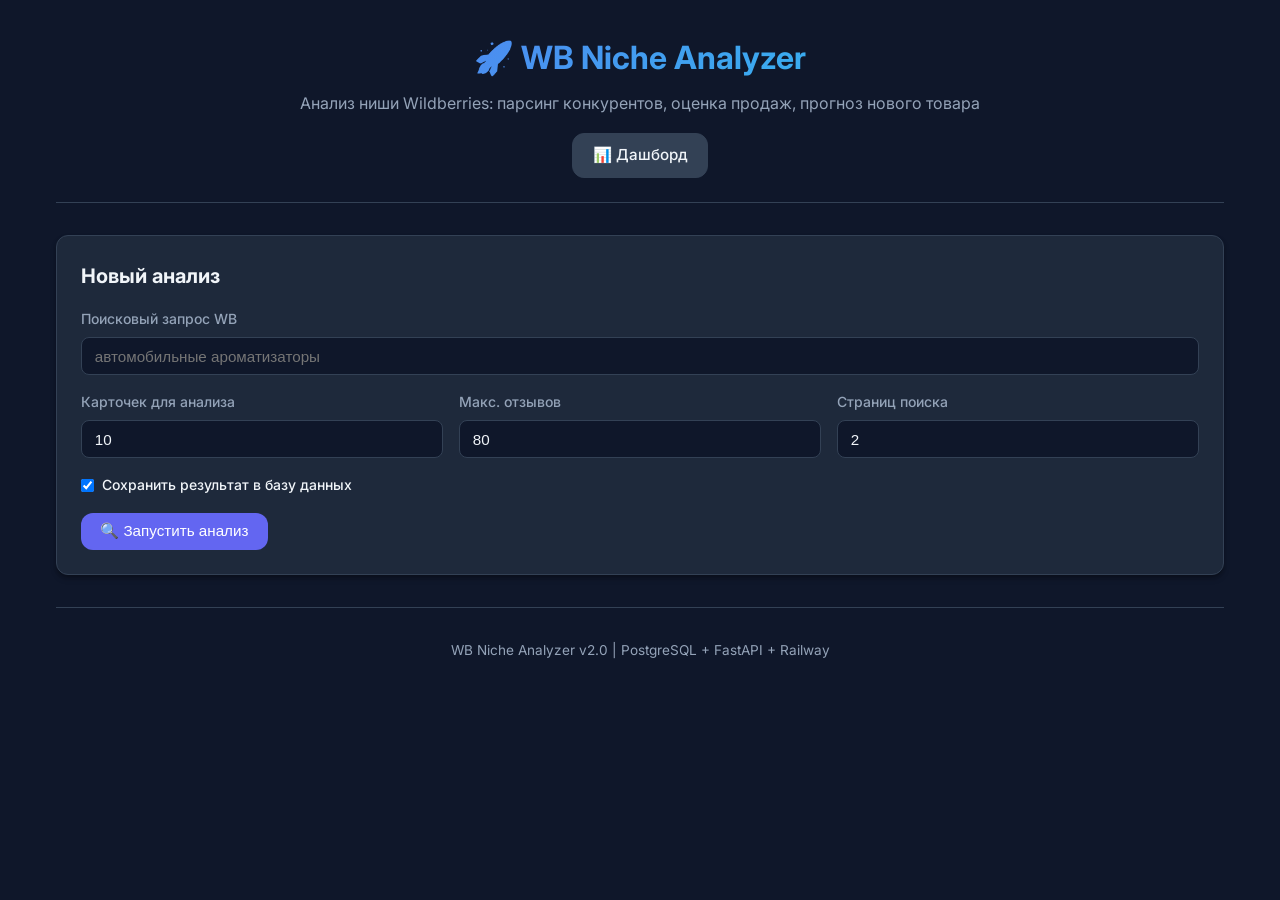
<file: templates/index.html>
<!DOCTYPE html>
<html lang="ru">
<head>
    <meta charset="UTF-8">
    <meta name="viewport" content="width=device-width, initial-scale=1.0">
    <title>WB Niche Analyzer</title>
    <link rel="stylesheet" href="/static/css/style.css">
    <link href="https://fonts.googleapis.com/css2?family=Inter:wght@300;400;500;600;700&display=swap" rel="stylesheet">
</head>
<body>
    <div class="container">
        <header>
            <h1>🚀 WB Niche Analyzer</h1>
            <p>Анализ ниши Wildberries: парсинг конкурентов, оценка продаж, прогноз нового товара</p>
            <nav><a href="/dashboard" class="btn btn-secondary">📊 Дашборд</a></nav>
        </header>
        <main>
            <section class="analyzer-card">
                <h2>Новый анализ</h2>
                <form id="analyzeForm">
                    <div class="form-group">
                        <label for="query">Поисковый запрос WB</label>
                        <input type="text" id="query" name="query" placeholder="автомобильные ароматизаторы" required>
                    </div>
                    <div class="form-row">
                        <div class="form-group">
                            <label for="top_n">Карточек для анализа</label>
                            <input type="number" id="top_n" name="top_n" value="10" min="1" max="30">
                        </div>
                        <div class="form-group">
                            <label for="max_feedbacks">Макс. отзывов</label>
                            <input type="number" id="max_feedbacks" name="max_feedbacks" value="80" min="20" max="200">
                        </div>
                        <div class="form-group">
                            <label for="search_pages">Страниц поиска</label>
                            <input type="number" id="search_pages" name="search_pages" value="2" min="1" max="5">
                        </div>
                    </div>
                    <div class="form-group checkbox">
                        <input type="checkbox" id="save" name="save" checked>
                        <label for="save">Сохранить результат в базу данных</label>
                    </div>
                    <button type="submit" class="btn btn-primary">🔍 Запустить анализ</button>
                </form>
                <div id="loader" class="loader hidden">
                    <div class="spinner"></div>
                    <p>Собираем данные с WB... Это может занять 20–40 секунд</p>
                </div>
                <div id="results" class="results hidden">
                    <h3>📋 Результат анализа</h3>
                    <div id="summary"></div>
                    <div id="forecast"></div>
                    <div id="competitors"></div>
                </div>
                <div id="error" class="error hidden"></div>
            </section>
        </main>
        <footer>
            <p>WB Niche Analyzer v2.0 | PostgreSQL + FastAPI + Railway</p>
        </footer>
    </div>
    <script src="/static/js/app.js"></script>
</body>
</html>
</file>
<file: static/css/style.css>
:root {
    --bg: #0f172a;
    --bg-card: #1e293b;
    --bg-hover: #334155;
    --text: #f1f5f9;
    --text-muted: #94a3b8;
    --primary: #6366f1;
    --primary-hover: #4f46e5;
    --secondary: #64748b;
    --accent: #22d3ee;
    --success: #34d399;
    --warning: #fbbf24;
    --danger: #f87171;
    --border: #334155;
    --radius: 12px;
    --shadow: 0 4px 6px -1px rgba(0,0,0,0.3), 0 2px 4px -1px rgba(0,0,0,0.2);
}

* { box-sizing: border-box; margin: 0; padding: 0; }

body {
    font-family: 'Inter', -apple-system, BlinkMacSystemFont, sans-serif;
    background: var(--bg);
    color: var(--text);
    line-height: 1.6;
    min-height: 100vh;
}

.container {
    max-width: 1200px;
    margin: 0 auto;
    padding: 2rem 1rem;
}

header {
    text-align: center;
    margin-bottom: 2rem;
    padding-bottom: 1.5rem;
    border-bottom: 1px solid var(--border);
}

header h1 {
    font-size: 2rem;
    font-weight: 700;
    margin-bottom: 0.5rem;
    background: linear-gradient(135deg, var(--primary), var(--accent));
    -webkit-background-clip: text;
    -webkit-text-fill-color: transparent;
}

header p {
    color: var(--text-muted);
    margin-bottom: 1rem;
}

nav { margin-top: 0.5rem; }

.btn {
    display: inline-flex;
    align-items: center;
    gap: 0.4rem;
    padding: 0.6rem 1.2rem;
    border-radius: var(--radius);
    border: none;
    font-size: 0.95rem;
    font-weight: 500;
    cursor: pointer;
    text-decoration: none;
    transition: all 0.2s;
}

.btn-primary {
    background: var(--primary);
    color: white;
}
.btn-primary:hover { background: var(--primary-hover); transform: translateY(-1px); }

.btn-secondary {
    background: var(--bg-hover);
    color: var(--text);
    border: 1px solid var(--border);
}
.btn-secondary:hover { background: var(--border); }

.btn-small { padding: 0.3rem 0.7rem; font-size: 0.85rem; }

.analyzer-card, .metric-card, .chart-box {
    background: var(--bg-card);
    border: 1px solid var(--border);
    border-radius: var(--radius);
    padding: 1.5rem;
    margin-bottom: 1.5rem;
    box-shadow: var(--shadow);
}

.analyzer-card h2, .chart-box h3 {
    font-size: 1.25rem;
    margin-bottom: 1rem;
    color: var(--text);
}

.form-group { margin-bottom: 1rem; }

.form-group label {
    display: block;
    font-size: 0.875rem;
    font-weight: 500;
    margin-bottom: 0.4rem;
    color: var(--text-muted);
}

.form-group input[type="text"],
.form-group input[type="number"] {
    width: 100%;
    padding: 0.6rem 0.8rem;
    background: var(--bg);
    border: 1px solid var(--border);
    border-radius: 8px;
    color: var(--text);
    font-size: 0.95rem;
    transition: border-color 0.2s;
}

.form-group input:focus {
    outline: none;
    border-color: var(--primary);
}

.form-row {
    display: grid;
    grid-template-columns: repeat(3, 1fr);
    gap: 1rem;
}

.checkbox {
    display: flex;
    align-items: center;
    gap: 0.5rem;
}
.checkbox input { width: auto; }
.checkbox label { margin: 0; color: var(--text); }

.loader {
    text-align: center;
    padding: 2rem;
    color: var(--text-muted);
}

.spinner {
    width: 40px;
    height: 40px;
    border: 3px solid var(--border);
    border-top-color: var(--primary);
    border-radius: 50%;
    animation: spin 1s linear infinite;
    margin: 0 auto 1rem;
}

@keyframes spin { to { transform: rotate(360deg); } }

.hidden { display: none !important; }

.results { animation: fadeIn 0.4s ease; }
@keyframes fadeIn { from { opacity: 0; transform: translateY(10px); } to { opacity: 1; transform: translateY(0); } }

#summary, #forecast, #competitors { margin-bottom: 1.5rem; }

.summary-grid {
    display: grid;
    grid-template-columns: repeat(auto-fit, minmax(200px, 1fr));
    gap: 1rem;
    margin-bottom: 1rem;
}

.summary-card {
    background: var(--bg);
    border: 1px solid var(--border);
    border-radius: 10px;
    padding: 1rem;
    text-align: center;
}

.summary-card .label {
    font-size: 0.8rem;
    color: var(--text-muted);
    text-transform: uppercase;
    letter-spacing: 0.05em;
    margin-bottom: 0.3rem;
}

.summary-card .value {
    font-size: 1.4rem;
    font-weight: 700;
    color: var(--text);
}

.summary-card .value.accent { color: var(--accent); }
.summary-card .value.success { color: var(--success); }
.summary-card .value.warning { color: var(--warning); }

.forecast-box {
    background: linear-gradient(135deg, rgba(99,102,241,0.15), rgba(34,211,238,0.15));
    border: 1px solid var(--primary);
    border-radius: var(--radius);
    padding: 1.2rem;
}

.forecast-box h4 {
    margin-bottom: 0.8rem;
    color: var(--accent);
}

.forecast-row {
    display: flex;
    gap: 1rem;
    flex-wrap: wrap;
}

.forecast-item {
    flex: 1;
    min-width: 140px;
    background: var(--bg-card);
    border-radius: 8px;
    padding: 0.8rem;
    text-align: center;
}

.forecast-item .f-label { font-size: 0.75rem; color: var(--text-muted); margin-bottom: 0.3rem; }
.forecast-item .f-value { font-size: 1.1rem; font-weight: 600; }
.forecast-item.pess .f-value { color: var(--danger); }
.forecast-item.real .f-value { color: var(--success); }
.forecast-item.opt .f-value { color: var(--accent); }

.table-wrapper { overflow-x: auto; }

table {
    width: 100%;
    border-collapse: collapse;
    font-size: 0.9rem;
}

th, td {
    padding: 0.75rem 0.6rem;
    text-align: left;
    border-bottom: 1px solid var(--border);
}

th {
    font-weight: 600;
    color: var(--text-muted);
    font-size: 0.8rem;
    text-transform: uppercase;
    letter-spacing: 0.03em;
    background: var(--bg);
}

tr:hover td { background: rgba(255,255,255,0.03); }

td .price { font-weight: 600; color: var(--accent); }
td .rating { color: var(--warning); }
td .orders { font-weight: 500; }

.error {
    background: rgba(248,113,113,0.1);
    border: 1px solid var(--danger);
    color: var(--danger);
    padding: 1rem;
    border-radius: var(--radius);
    margin-top: 1rem;
}

#niches-list { margin-bottom: 2rem; }

.metrics-grid {
    display: grid;
    grid-template-columns: repeat(auto-fit, minmax(220px, 1fr));
    gap: 1rem;
    margin-bottom: 1.5rem;
}

.metric-card {
    text-align: center;
    padding: 1.2rem;
}

.metric-card.highlight {
    border-color: var(--primary);
    background: linear-gradient(135deg, rgba(99,102,241,0.1), rgba(34,211,238,0.05));
}

.metric-label {
    font-size: 0.8rem;
    color: var(--text-muted);
    text-transform: uppercase;
    letter-spacing: 0.05em;
    margin-bottom: 0.5rem;
}

.metric-value {
    font-size: 1.6rem;
    font-weight: 700;
    color: var(--text);
}

.charts-row {
    display: grid;
    grid-template-columns: repeat(auto-fit, minmax(400px, 1fr));
    gap: 1.5rem;
    margin-bottom: 1.5rem;
}

.chart-box {
    position: relative;
    min-height: 300px;
}

.chart-box.wide {
    grid-column: 1 / -1;
    min-height: 350px;
}

.chart-box canvas { max-height: 300px; }

.detail-header {
    display: flex;
    justify-content: space-between;
    align-items: center;
    margin-bottom: 1.5rem;
    padding-bottom: 1rem;
    border-bottom: 1px solid var(--border);
}

.detail-header h2 { font-size: 1.4rem; }

footer {
    text-align: center;
    padding: 2rem 0;
    color: var(--text-muted);
    font-size: 0.85rem;
    border-top: 1px solid var(--border);
    margin-top: 2rem;
}

@media (max-width: 768px) {
    .form-row { grid-template-columns: 1fr; }
    .charts-row { grid-template-columns: 1fr; }
    .forecast-row { flex-direction: column; }
    header h1 { font-size: 1.5rem; }
}
</file>
